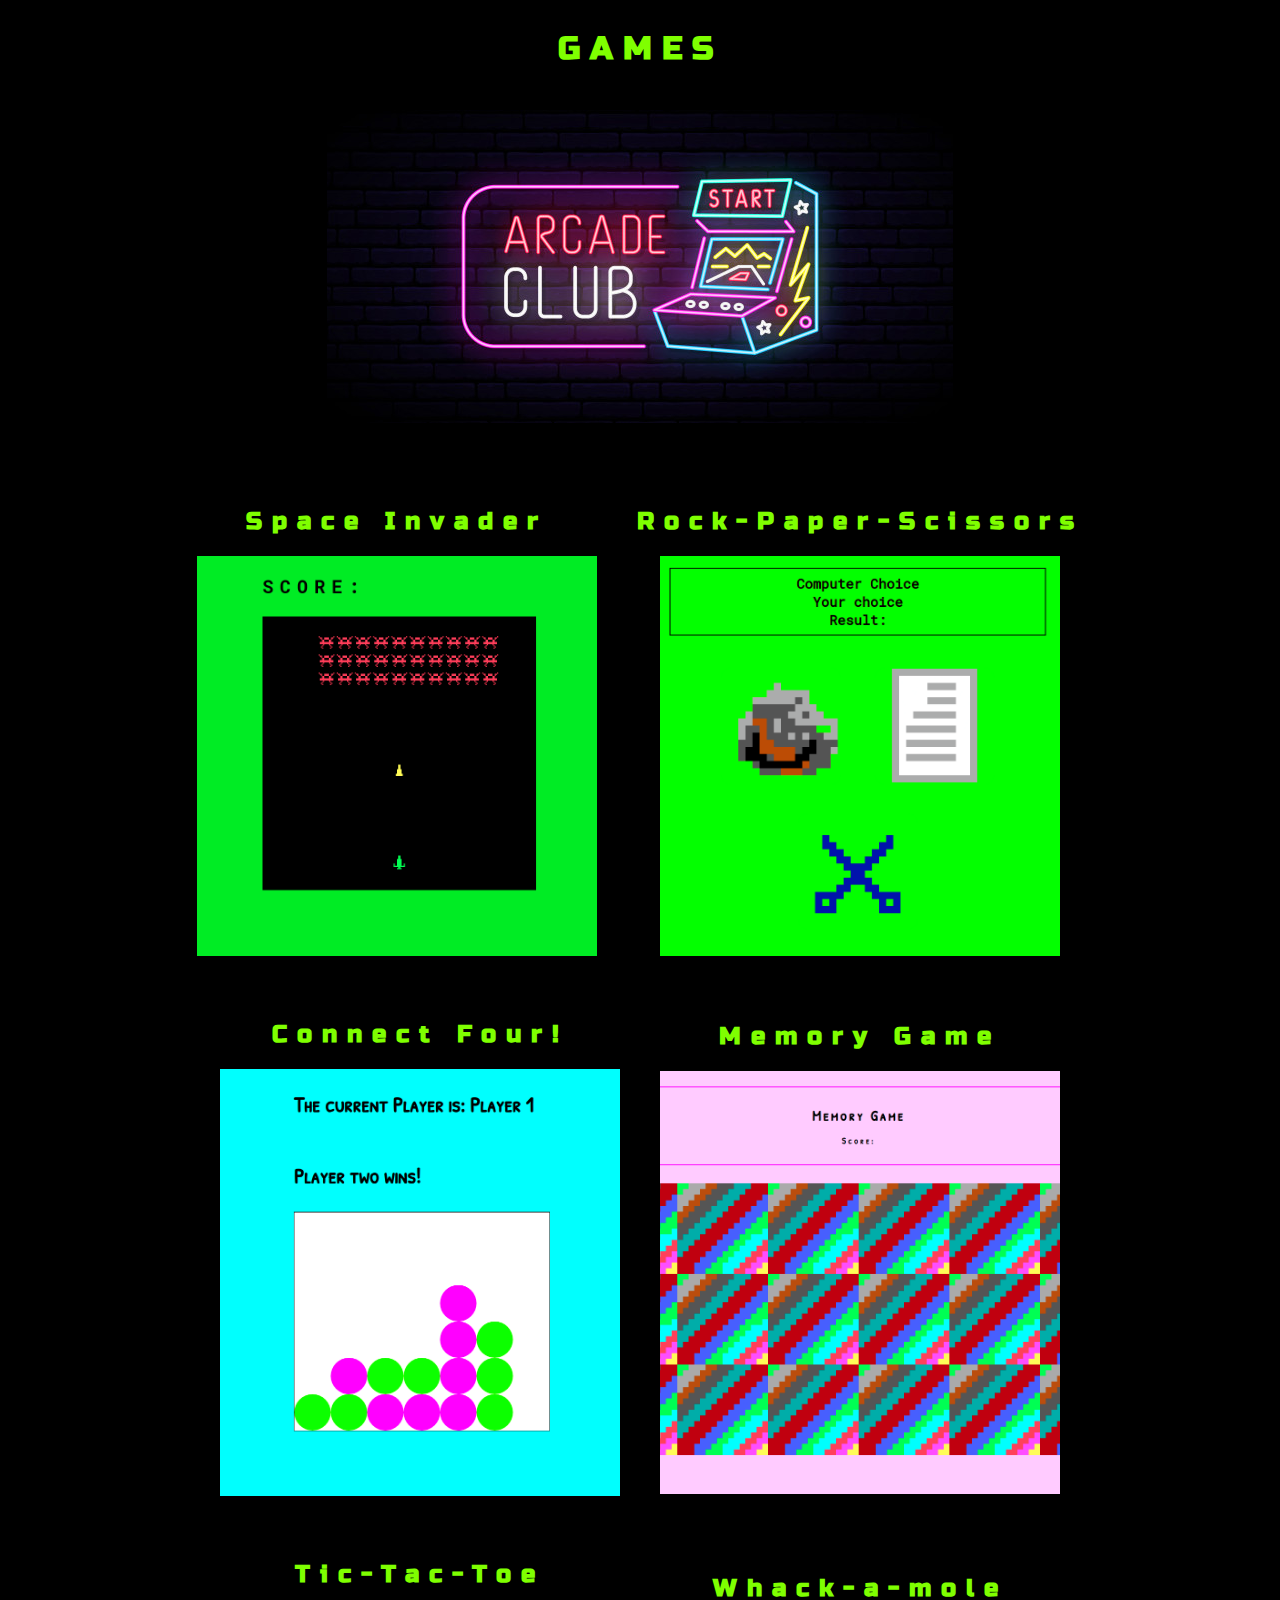
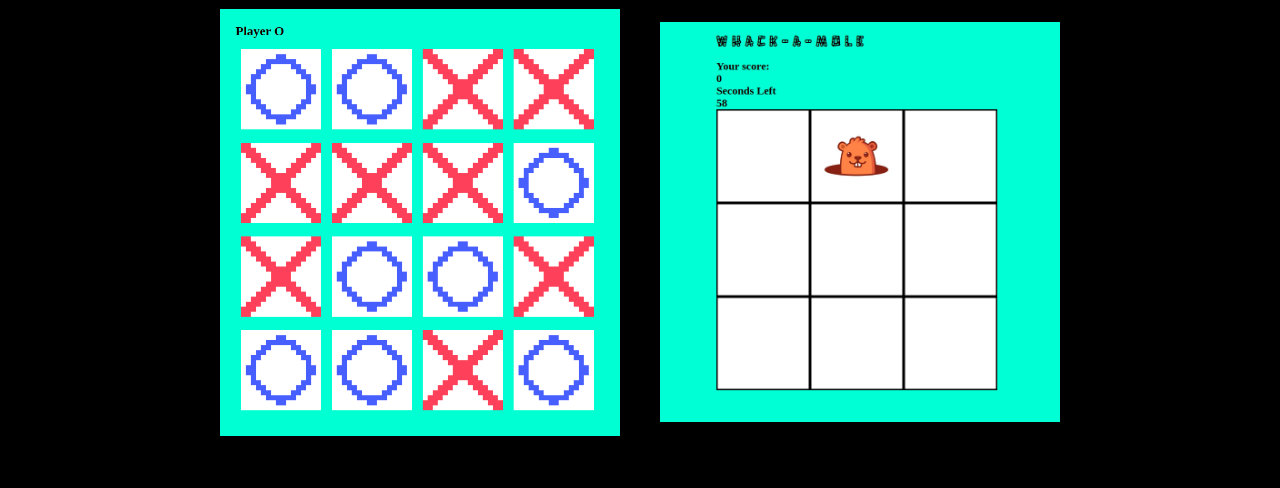
<file: index.html>
<!DOCTYPE html>
<html lang="en">

<head>
    <meta charset="UTF-8">
    <meta name="viewport" content="width=device-width, initial-scale=1.0">
    <link rel="stylesheet" href="index.css">
    <title>RETRO GAMES</title>
</head>

<body>
    <h1>GAMES</h1>

    <div>
        <img src="arcade-game.jpeg" alt="">
    </div>

    <div class="container">
        <div class="invader">
            <h2>Space Invader</h2>
            <a href="Space Invaders/spaceInvaders.html">
                <img src="invader.png" alt="" width="400px">
            </a>
        </div>

        <div class="rockpaperscissors">
            <h2>Rock-Paper-Scissors</h2>
            <a href="rockPaperScissors/rockpaperscissors.html">
                <img src="rockpaper.png" alt="" width="400px">
            </a>
        </div>
        
        <div class="connectfour">
            <h2>Connect Four!</h2>
            <a href="CONNECT4/connectfour.html">
                <img src="connectf.png" alt="" width="400px">
            </a>
        </div>        
        
        <div class="memory">
            <h2>Memory Game</h2>
            <a href="Memory/memory.html">
                <img src="memory.png" alt="" width="400px">
            </a>
        </div>
        <div class="tictactoe">
            <h2>Tic-Tac-Toe</h2>
            <a href="Tic-Tac-Toe/tictactoe.html">
                <img src="tictac.png" alt="" width="400px">
            </a>
        </div>

        <div class="mole">
            <h2>Whack-a-mole</h2>
            <a href="whack-a-mole/whackamole.html">
                <img src="mole.png" alt="" width="400px">
            </a>
        </div>


    </div>
</body>

</html>
</file>
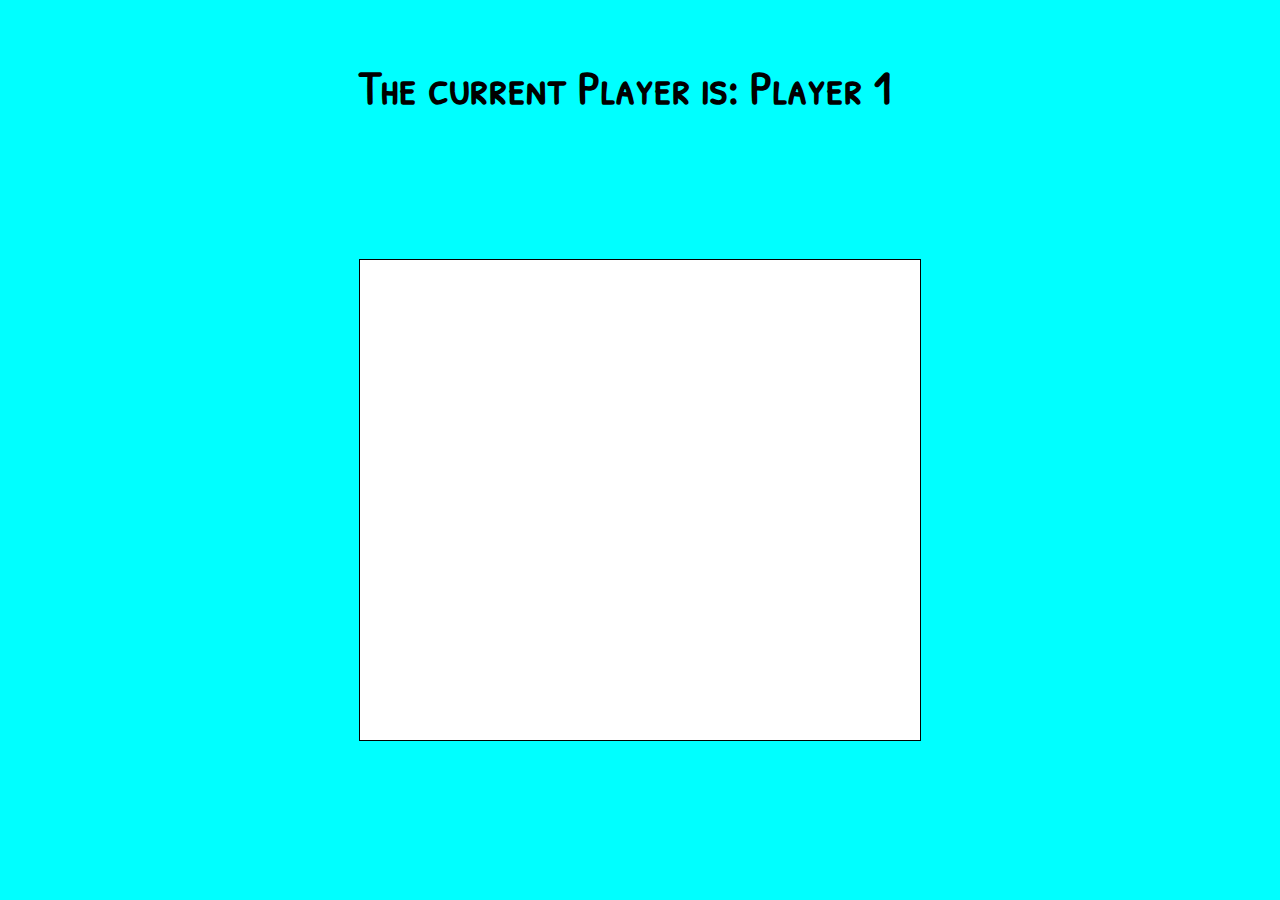
<file: CONNECT4/connectfour.html>
<!DOCTYPE html>
<html lang="en">

<head>
    <meta charset="UTF-8">
    <meta name="viewport" content="width=device-width, initial-scale=1.0">
    <link rel="stylesheet" href="connectfour.css">
    <title>Connect Four!</title>
</head>

<body>

    <h3> 
        The current Player is: Player <span id="current-player">1</span>
    </h3>
    <h3 id="result"></h3>

    <div class="grid">
        <div></div>
        <div></div>
        <div></div>
        <div></div>
        <div></div>
        <div></div>
        <div></div>
        <div></div>
        <div></div>
        <div></div>
        <div></div>
        <div></div>
        <div></div>
        <div></div>
        <div></div>
        <div></div>
        <div></div>
        <div></div>
        <div></div>
        <div></div>
        <div></div>
        <div></div>
        <div></div>
        <div></div>
        <div></div>
        <div></div>
        <div></div>
        <div></div>
        <div></div>
        <div></div>
        <div></div>
        <div></div>
        <div></div>
        <div></div>
        <div></div>
        <div></div>
        <div></div>
        <div></div>
        <div></div>
        <div></div>
        <div></div>
        <div></div>
        <div class=taken></div>
        <div class=taken></div>
        <div class=taken></div>
        <div class=taken></div>
        <div class=taken></div>
        <div class=taken></div>
        <div class=taken></div>

    </div>




    <script src="connectfour.js"></script>
</body>

</html>
</file>
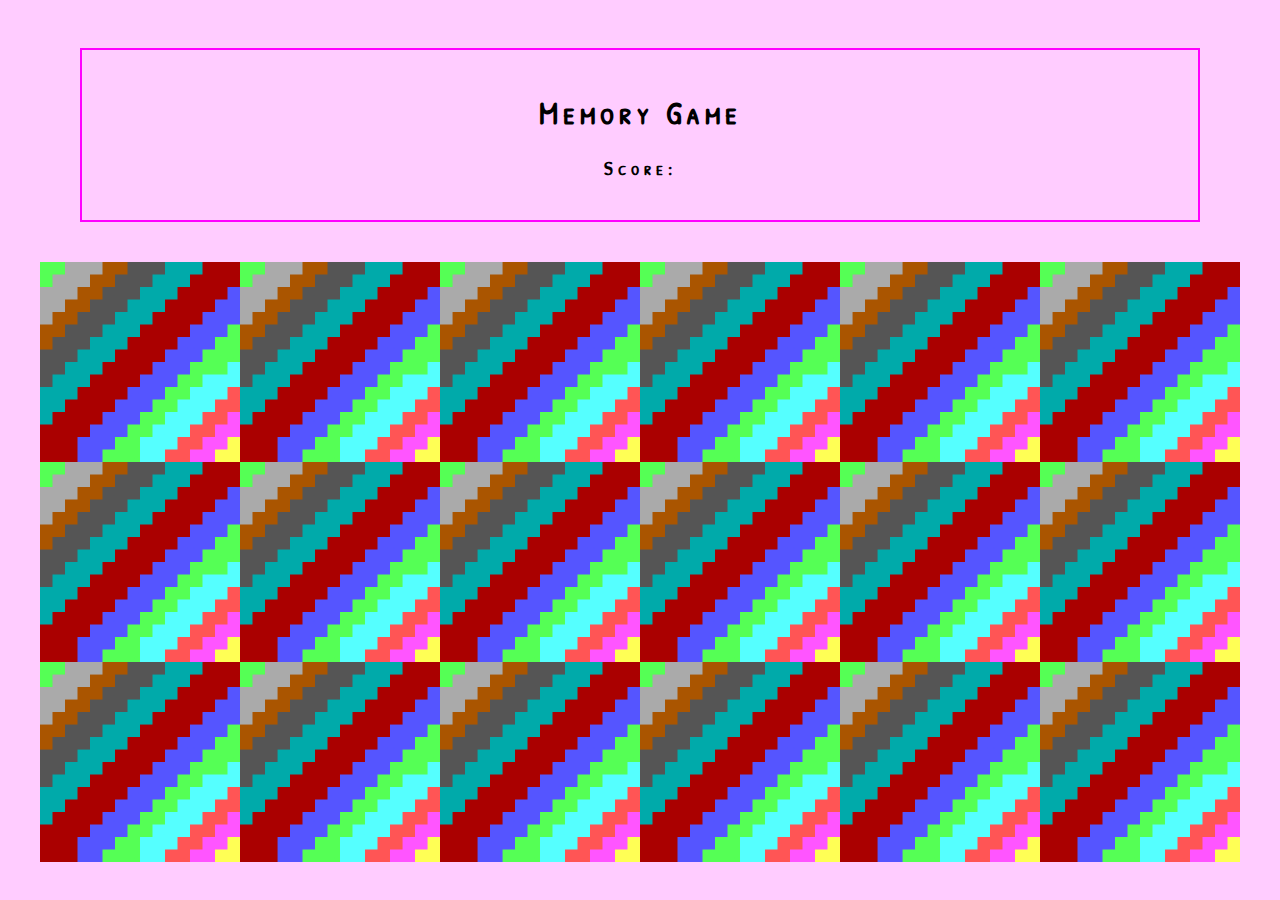
<file: Memory/memory.html>
<!DOCTYPE html>
<html lang="en">

<head>
    <meta charset="UTF-8">
    <meta name="viewport" content="width=device-width, initial-scale=1.0">
    <link rel="stylesheet" href="memory.css">
    <title>Memory game</title>
</head>

<body>

    <div class="text">
        <h1>Memory Game</h1>
        <h3>Score: <span id="result"></span></h3>

    </div>


    <div class="grid">

    </div>

    <script src="memory.js"></script>
</body>

</html>
</file>
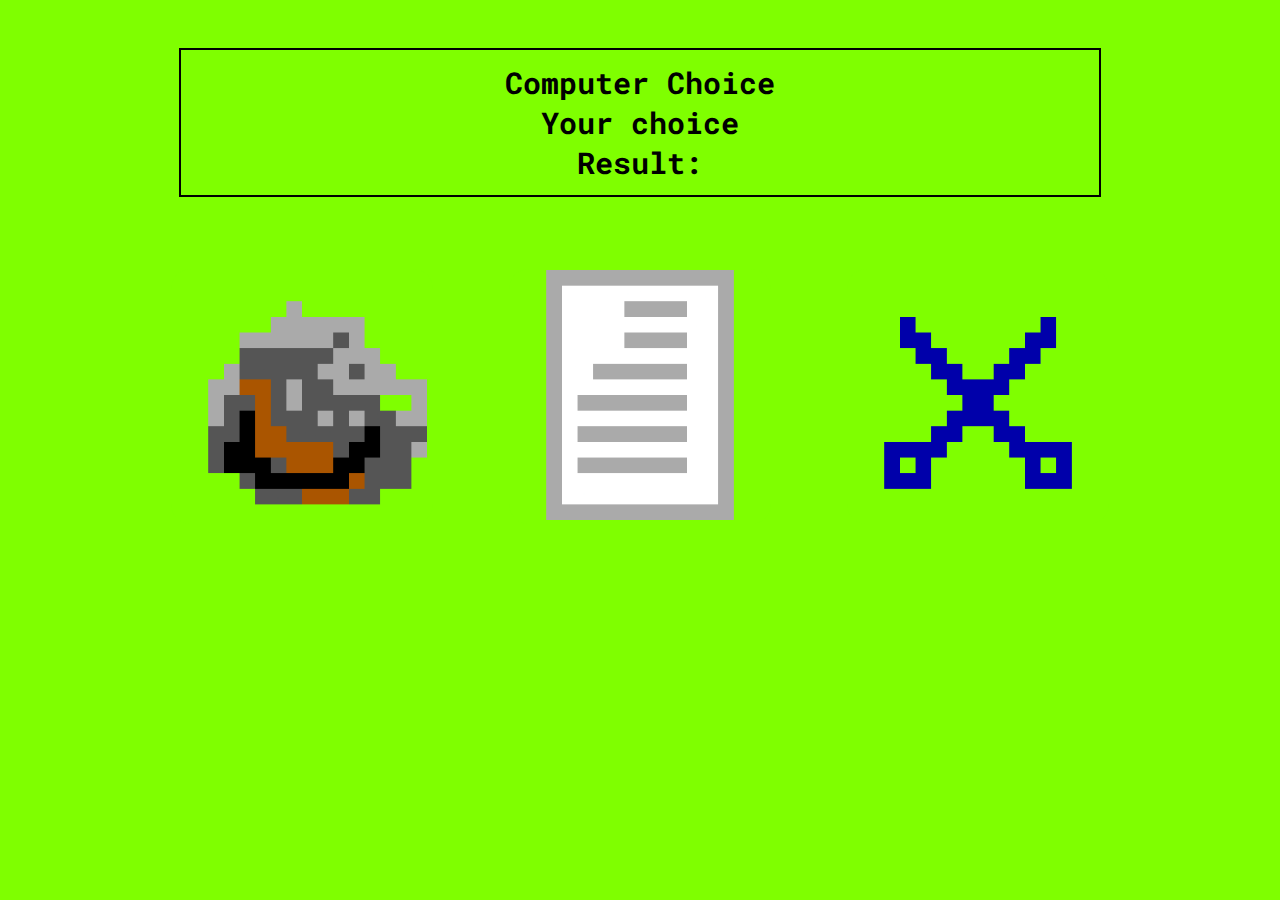
<file: rockPaperScissors/rockpaperscissors.html>
<!DOCTYPE html>
<html lang="en">
<head>
    <meta charset="UTF-8">
    <meta name="viewport" content="width=device-width, initial-scale=1.0">
    <link rel="stylesheet" href="rockpaperscissors.css">
    <title>Rock Paper Scissors</title>
</head>
<body>
    <div class="container">

    <div class="text">

    <h2>Computer Choice</h2>
    <h2 id="computer-choice"></h2>
    
    <h2>Your choice</h2>
    <h2 id="user-choice"></h2>
    
    <h2>Result:</h2>
    <h2 id="result"></h2>


    </div>

    <div class="icons">

    <button class="choice" id="rock"><img src="rock.png" width="250" id="rock"></button>
    <button class="choice" id="paper"><img src="paper.png" width="250" id="paper"></button>
    <button class="choice" id="scissors"><img src="scissor.png" width="250" id="scissors"></button>


    </div>


    </div>


<script src="rockpaperscissors.js"></script>

</body>
</html>
</file>
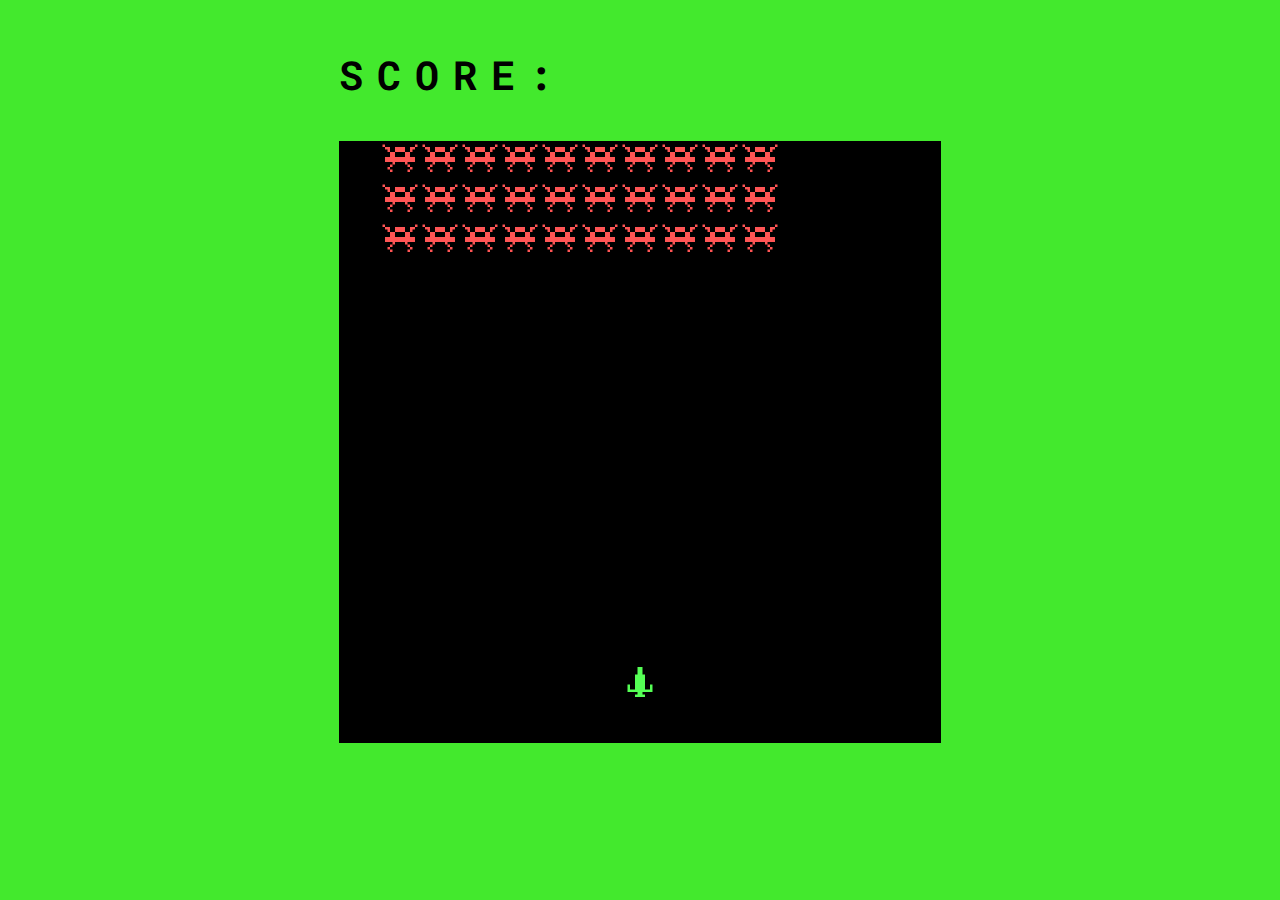
<file: Space Invaders/spaceInvaders.html>
<!DOCTYPE html>
<html lang="en">
<head>
    <meta charset="UTF-8">
    <meta name="viewport" content="width=device-width, initial-scale=1.0">
    <link rel="stylesheet" href="spaceInvaders.css">
    <title>Space Invaders</title>
</head>
<body>
    
<h3>SCORE: <span id="result"></span></h3>

<div class="grid">
    <div></div>
    <div></div>
    <div></div>
    <div></div>
    <div></div>
    <div></div>
    <div></div>
    <div></div>
    <div></div>
    <div></div>
    <div></div>
    <div></div>
    <div></div>
    <div></div>
    <div></div>  
    <div></div>
    <div></div>
    <div></div>
    <div></div>
    <div></div>
    <div></div>
    <div></div>
    <div></div>
    <div></div>
    <div></div>
    <div></div>
    <div></div>
    <div></div>
    <div></div>
    <div></div>  
    <div></div>
    <div></div>
    <div></div>
    <div></div>
    <div></div>
    <div></div>
    <div></div>
    <div></div>
    <div></div>
    <div></div>
    <div></div>
    <div></div>
    <div></div>
    <div></div>
    <div></div>  
    <div></div>
    <div></div>
    <div></div>
    <div></div>
    <div></div>
    <div></div>
    <div></div>
    <div></div>
    <div></div>
    <div></div>
    <div></div>
    <div></div>
    <div></div>
    <div></div>
    <div></div>  
    <div></div>
    <div></div>
    <div></div>
    <div></div>
    <div></div>
    <div></div>
    <div></div>
    <div></div>
    <div></div>
    <div></div>
    <div></div>
    <div></div>
    <div></div>
    <div></div>
    <div></div>  
    <div></div>
    <div></div>
    <div></div>
    <div></div>
    <div></div>
    <div></div>
    <div></div>
    <div></div>
    <div></div>
    <div></div>
    <div></div>
    <div></div>
    <div></div>
    <div></div>
    <div></div>  
    <div></div>
    <div></div>
    <div></div>
    <div></div>
    <div></div>
    <div></div>
    <div></div>
    <div></div>
    <div></div>
    <div></div>
    <div></div>
    <div></div>
    <div></div>
    <div></div>
    <div></div>  
    <div></div>
    <div></div>
    <div></div>
    <div></div>
    <div></div>
    <div></div>
    <div></div>
    <div></div>
    <div></div>
    <div></div>
    <div></div>
    <div></div>
    <div></div>
    <div></div>
    <div></div>  
    <div></div>
    <div></div>
    <div></div>
    <div></div>
    <div></div>
    <div></div>
    <div></div>
    <div></div>
    <div></div>
    <div></div>
    <div></div>
    <div></div>
    <div></div>
    <div></div>
    <div></div>  
    <div></div>
    <div></div>
    <div></div>
    <div></div>
    <div></div>
    <div></div>
    <div></div>
    <div></div>
    <div></div>
    <div></div>
    <div></div>
    <div></div>
    <div></div>
    <div></div>
    <div></div>  
    <div></div>
    <div></div>
    <div></div>
    <div></div>
    <div></div>
    <div></div>
    <div></div>
    <div></div>
    <div></div>
    <div></div>
    <div></div>
    <div></div>
    <div></div>
    <div></div>
    <div></div>  
    <div></div>
    <div></div>
    <div></div>
    <div></div>
    <div></div>
    <div></div>
    <div></div>
    <div></div>
    <div></div>
    <div></div>
    <div></div>
    <div></div>
    <div></div>
    <div></div>
    <div></div>  
    <div></div>
    <div></div>
    <div></div>
    <div></div>
    <div></div>
    <div></div>
    <div></div>
    <div></div>
    <div></div>
    <div></div>
    <div></div>
    <div></div>
    <div></div>
    <div></div>
    <div></div>  
    <div></div>
    <div></div>
    <div></div>
    <div></div>
    <div></div>
    <div></div>
    <div></div>
    <div></div>
    <div></div>
    <div></div>
    <div></div>
    <div></div>
    <div></div>
    <div></div>
    <div></div>  
    <div></div>
    <div></div>
    <div></div>
    <div></div>
    <div></div>
    <div></div>
    <div></div>
    <div></div>
    <div></div>
    <div></div>
    <div></div>
    <div></div>
    <div></div>
    <div></div>
    <div></div>  

</div>


<script src="spaceInvaders.js"></script>

</body>
</html>
</file>
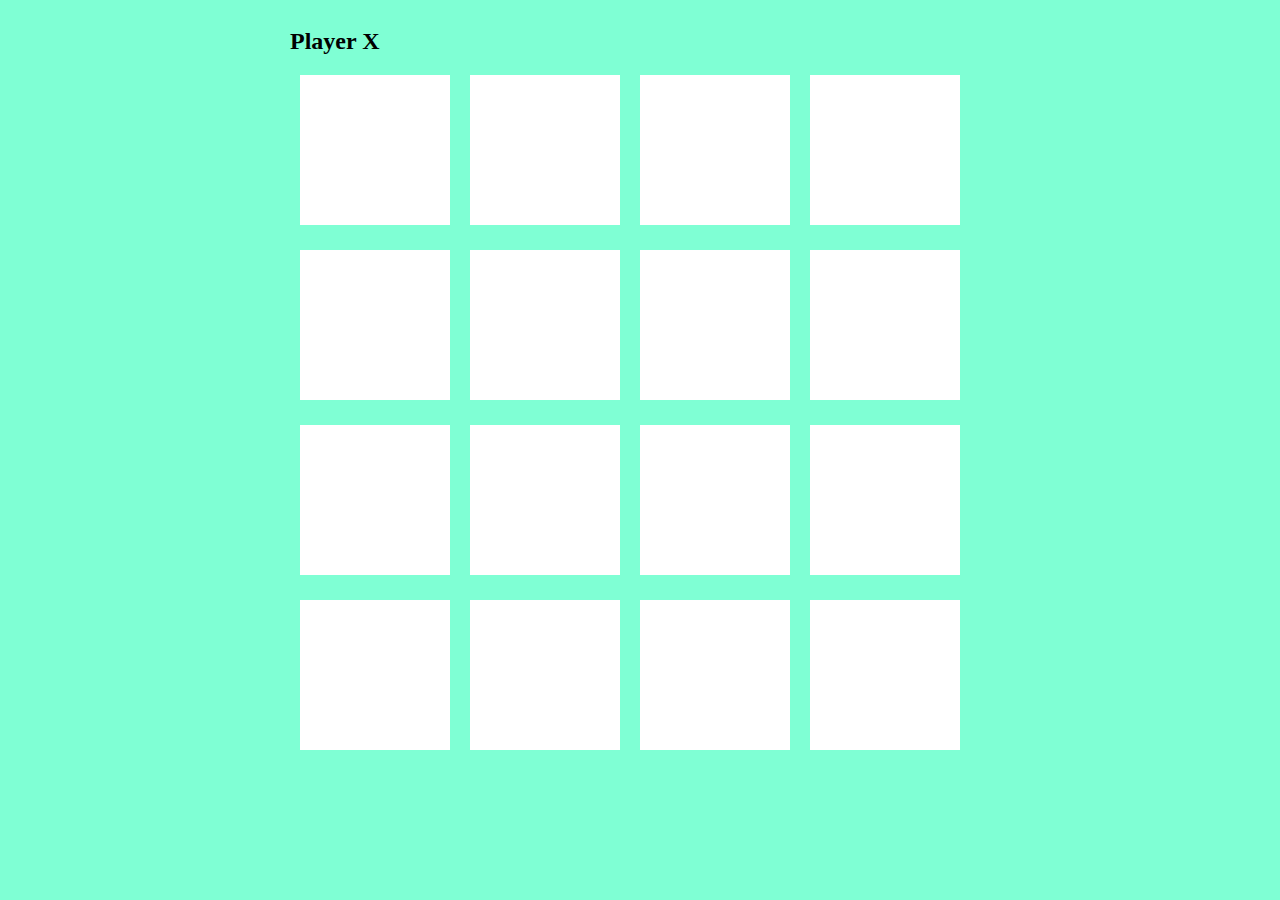
<file: Tic-Tac-Toe/tictactoe.html>
<!DOCTYPE html>
<html lang="en">
<head>
    <meta charset="UTF-8">
    <meta name="viewport" content="width=device-width, initial-scale=1.0">
    <link rel="stylesheet" href="tictactoe.css">
    <title>Tic-Tac-Toe</title>
</head>
<body>
    
    <h2 id="player">Player X</h2>


    <div class="grid">
        <div></div>
        <div></div>
        <div></div>
        <div></div>
        <div></div>
        <div></div>
        <div></div>
        <div></div>
        <div></div>
        <div></div>
        <div></div>
        <div></div>
        <div></div>
        <div></div>
        <div></div>
        <div></div>

    </div>




    <script src="tictactoe.js"></script>
</body>
</html>
</file>
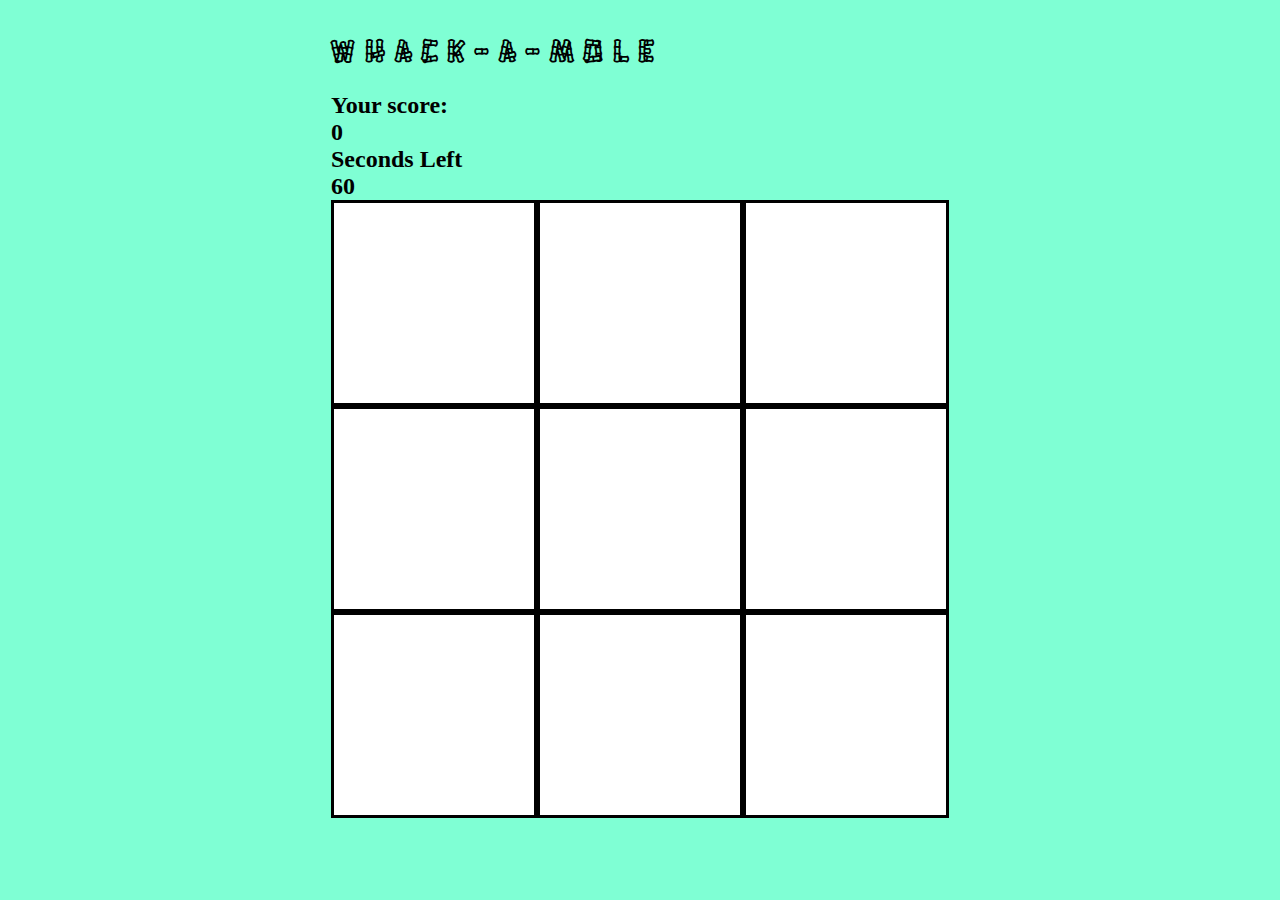
<file: whack-a-mole/whackamole.html>
<!DOCTYPE html>
<html lang="en">

<head>
    <meta charset="UTF-8">
    <meta name="viewport" content="width=device-width, initial-scale=1.0">
    <link rel="stylesheet" href="whackamole.css">
    <title>WHACK-A-MOLE</title>
</head>

<body>

    <div>
        <h1>WHACK-A-MOLE</h1>

        <h2>Your score:</h2>
        <h2 id="score">0</h2>

        <h2>Seconds Left</h2>
        <h2 id="time-left">60</h2>

    </div>

    <div class="grid">
        <div class="square" id="1"></div>
        <div class="square" id="2"></div>
        <div class="square" id="3"></div>
        <div class="square" id="4"></div>
        <div class="square" id="5"></div>
        <div class="square" id="6"></div>
        <div class="square" id="7"></div>
        <div class="square" id="8"></div>
        <div class="square" id="9"></div>
    </div>




    <script src="whackamole.js"></script>
</body>

</html>
</file>
<file: index.css>
@import url('https://fonts.googleapis.com/css2?family=Russo+One&display=swap');

html {
    box-sizing: border-box;
    font-family: 'Russo One', sans-serif;
    letter-spacing: 10px;
    background-color: black;
    color: #7fff00;
}

body {
    display: grid;
    align-items: center;
    justify-content: center;
    
}

.container {
    display: flex;
    flex-wrap: wrap;
    align-items: center;
    justify-content:center ;

}


h1 {
    justify-content: center;
    text-align: center;
}

div {
    margin: 20px;
    justify-content: center;
    text-align: center;
}
</file>
<file: CONNECT4/connectfour.css>
@import url('https://fonts.googleapis.com/css2?family=Patrick+Hand+SC&display=swap');


html {
    box-sizing: border-box;
}

body {
    display: grid;
    justify-content: center;
    align-items: center;
    background-color: cyan;
    font-family: 'Patrick Hand SC', cursive;
    font-size: 40px;
}


.grid {
    border: 1px solid;
    display: flex;
    flex-wrap: wrap;
    height: 480px;
    width: 560px;
    background-color: rgb(255, 255, 255);
}

.grid div {
    height: 80px;
    width: 80px;
}

.player-one {
    background-color: chartreuse;
    border-radius: 50px;
}

.player-two {
    background-color: fuchsia;
    border-radius: 50px;
}
</file>
<file: Memory/memory.css>
@import url('https://fonts.googleapis.com/css2?family=Patrick+Hand+SC&display=swap');
html {
    box-sizing: border-box;
}

body {
    display: grid;
    align-items: center;
    justify-content: center;
    font-family: 'Patrick Hand SC', cursive;
    letter-spacing: 5px;
    background-color: hsla(300, 100%, 50%, 0.2);
}

.text {
    text-align: center;
    border: 2px solid fuchsia;
    margin: 40px;
    padding: 20px;
}

.grid {
    cursor: pointer;
    display: flex;
    flex-wrap: wrap;
    width: 1200px;
}
</file>
<file: rockPaperScissors/rockpaperscissors.css>
@import url('https://fonts.googleapis.com/css2?family=Roboto+Mono&display=swap');
html {
    box-sizing: border-box;
}

body {
    display: flex;
    align-items: center;
    justify-content:center ;
    background-color: chartreuse;
    font-family: 'Roboto Mono', monospace;
    font-size: 20px;
    /*letter-spacing: 10px;*/
    line-height: 15px;
}


.container {
    text-align: center;
}

.text {
    margin: 40px;
    border: 2px solid black;
    
}

button {
    border-radius: 20px;
    border: none;
    cursor: pointer;
    margin: 2rem;
    background-color: chartreuse;
    outline: none;
}
</file>
<file: Space Invaders/spaceInvaders.css>
@import url('https://fonts.googleapis.com/css2?family=Roboto+Mono:wght@700&display=swap');

html {
    margin: 0;
    padding: 0;
    box-sizing: border-box;
    
}

body {
    align-items: center;
    display: grid;
    justify-content: center;
    background-color: rgb(67, 233, 45);
}
h3 {
    font-family: 'Roboto Mono', monospace;
    font-size: 40px;
    letter-spacing: 14px;
}
.grid {
    display: flex;
    flex-wrap: wrap;
    border: solid 1px;
    width: 600px;
    height: 600px;
    background-color: black;

}

.grid div {
    width: 40px;
    height: 40px;
}

.shooter {
    background:url(shooter.png);
    background-size: 40px;

}

.invader {
    background: url(invader.png) ;
    background-size: 40px;
}

.boom {
    background: url(boom.png) ;
    background-size: 40px;
}

.laser {
    background: url(laser.png);
    background-size: 40px;
}
</file>
<file: Tic-Tac-Toe/tictactoe.css>
html {
    box-sizing: border-box;
}

body {
    display: grid;
    align-items: center;
    justify-content: center;
    background-color: aquamarine;
}


.grid {
    display: flex;
    flex-wrap: wrap;
    width: 700px;
    height: 700px;
    background-color: aquamarine;

}

.grid div {
    width: 150px;
    height: 150px;
    background-color: rgb(255, 255, 255);
    margin:0px 10px;
}

.playerX {
    background-image: url('cross.png');
    background-size: 150px;
}
  
.playerO {
    background-image: url('circle.png');
    background-size: 150px;
    
}
</file>
<file: whack-a-mole/whackamole.css>
@import url('https://fonts.googleapis.com/css2?family=Hanalei&display=swap');



html {
    margin: 0;
    padding: 0;
    box-sizing: border-box;
    
}

body {
    align-items: center;
    display: grid;
    justify-content: center;
    background-color: aquamarine;
}

h1 {
    font-family: 'Hanalei', cursive;
    letter-spacing: 10px;
}

h2 {
    margin: 0px;
}

.square {
    width: 200px;
    height: 200px;
    border: solid black;
}

.grid {
    background-color: white;
    display: flex;
    flex-flow: row wrap;
    justify-content: center;
    align-content: center;
    width: 618px;
    height: 618px;
}

.mole {
    background-image: url(mole.jpg);
    background-size: cover;
}
</file>
